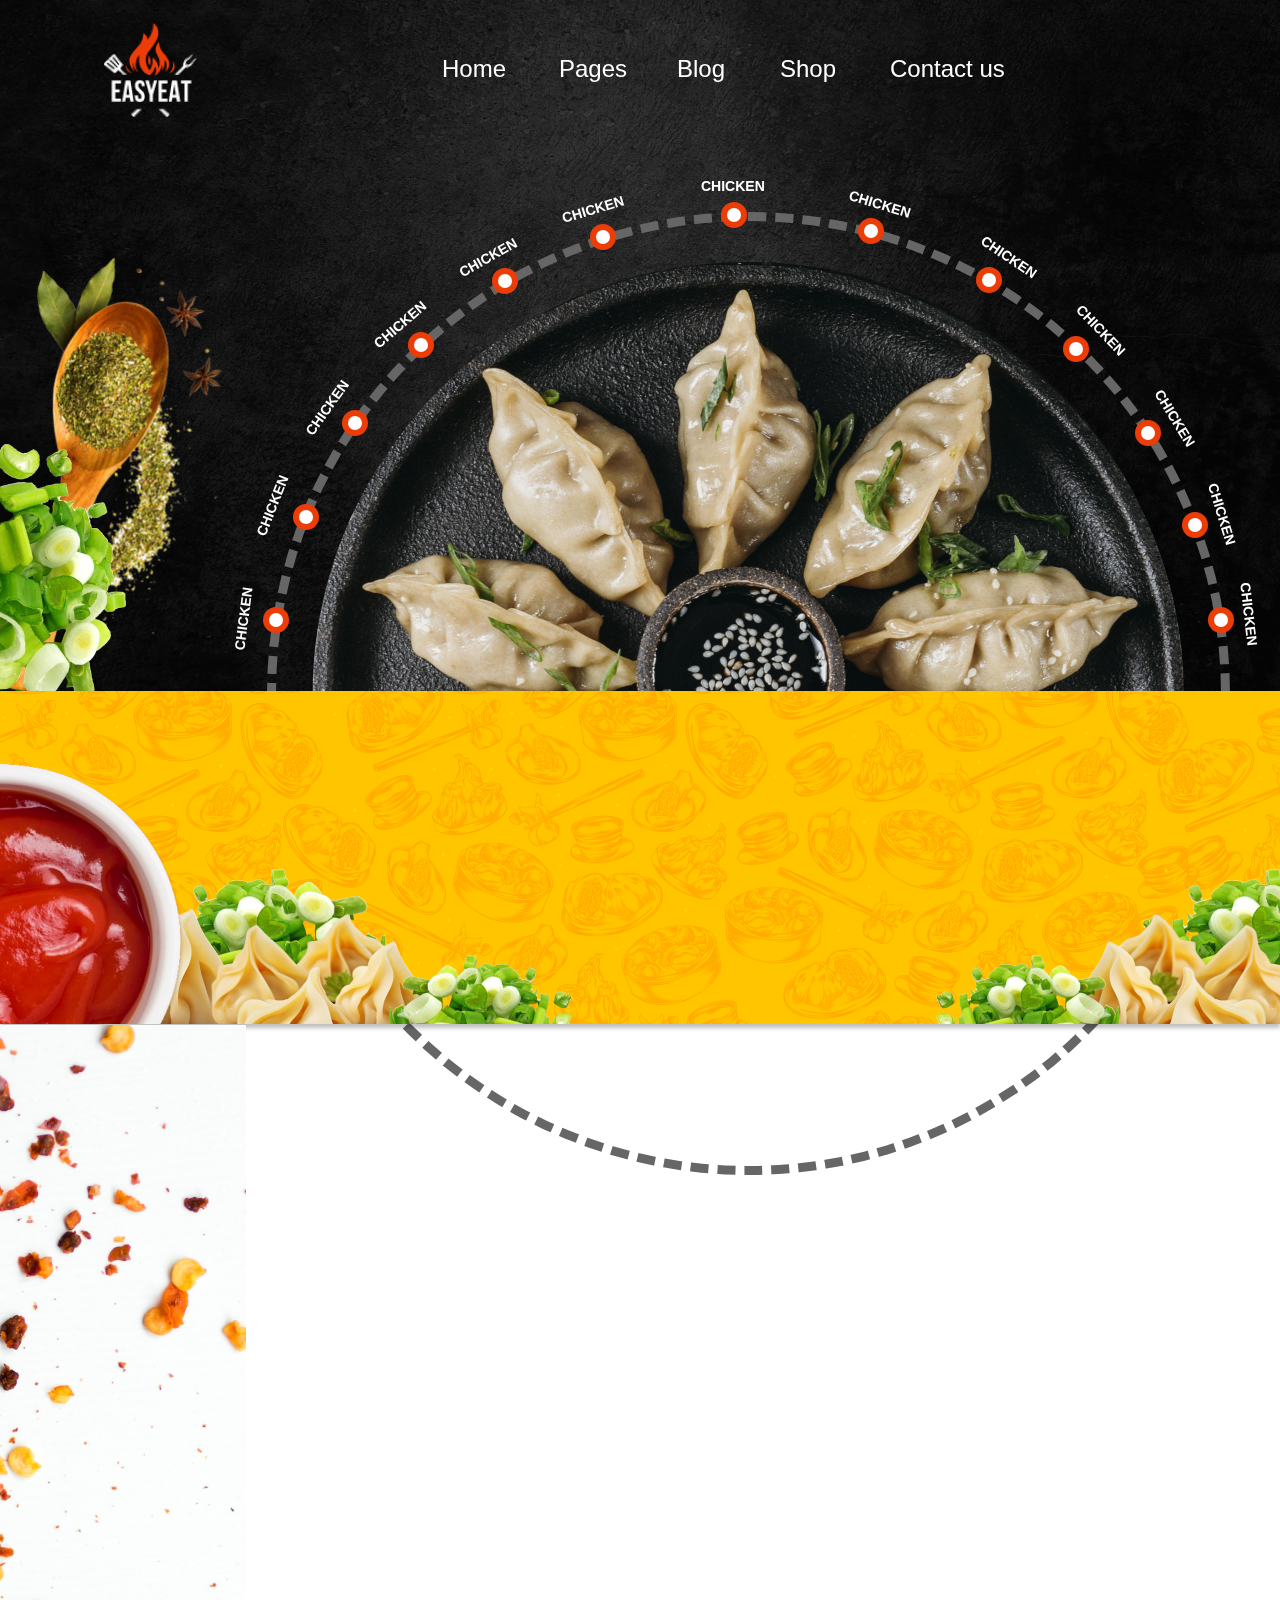
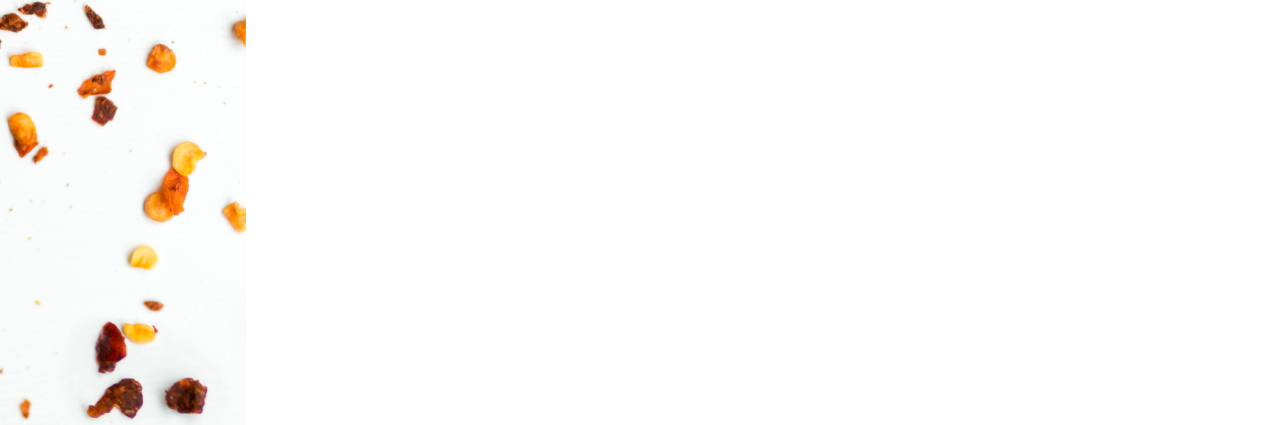
<file: index.html>
<!DOCTYPE html>
<html lang="en">
<head>
    <meta charset="UTF-8">
    <meta name="viewport" content="width=device-width, initial-scale=1.0">
    <title>Document</title>
    <link rel="stylesheet" href="style.css" />
</head>
<body>
    <div class="desktop">
        <div class="overlap-group-wrapper">

            <!-- home section start -->
            <section class="home">
                <img class="old-black-background" src="./Images/old-black-background.png"/>
                <div class="navbar">
                    <a href="#">
                        <img class="logo-inverse" src="./Images/logo-inverse 1.png"  />
                    </a>
                    <div class="text-wrapper" href="home">Home</div>
                    <div class="text-wrapper-2" href="pages">Pages</div>
                    <div class="text-wrapper-3" href="blog">Blog</div>
                    <div class="text-wrapper-4" href="shop">Shop</div>
                    <div class="text-wrapper-con" href="contact">Contact us</div>
                </div>

                <div class="ellipse"></div>
                <div class="group"><div class="ellipse-2"></div></div>
                <div class="ellipse-wrapper"><div class="ellipse-2"></div></div>
                <div class="div-wrapper"><div class="ellipse-2"></div></div>
                <div class="group-2"><div class="ellipse-2"></div></div>
                <div class="group-3"><div class="ellipse-2"></div></div>
                <div class="group-4"><div class="ellipse-2"></div></div>
                <div class="group-5"><div class="ellipse-2"></div></div>
                <div class="group-6"><div class="ellipse-2"></div></div>
                <div class="group-7"><div class="ellipse-2"></div></div>
                <div class="group-8"><div class="ellipse-2"></div></div>
                <div class="group-9"><div class="ellipse-2"></div></div>
                <div class="group-10"><div class="ellipse-2"></div></div>
                <div class="group-11"><div class="ellipse-2"></div></div>
                <div class="text-wrapper-5">CHICKEN</div>
                <div class="text-wrapper-6">CHICKEN</div>
                <div class="text-wrapper-7">CHICKEN</div>
                <div class="text-wrapper-8">CHICKEN</div>
                <div class="text-wrapper-9">CHICKEN</div>
                <div class="text-wrapper-10">CHICKEN</div>
                <div class="text-wrapper-11">CHICKEN</div>
                <div class="text-wrapper-12">CHICKEN</div>
                <div class="text-wrapper-13">CHICKEN</div>
                <div class="text-wrapper-14">CHICKEN</div>
                <div class="text-wrapper-15">CHICKEN</div>
                <div class="text-wrapper-16">CHICKEN</div>
                <div class="text-wrapper-17">CHICKEN</div>

                <img class="flat-lay-japanese" src="./Images/flat-lay-japanese.png"/>
                <img class="pngegg" src="./Images/pngegg-2-2.png" />
                <img class="img" src="./Images/pngegg-1-2.png" />
                <img class="pngegg-2" src="./Images/pngegg-2-3.png" />
                <img class="pngegg-3" src="./Images/pngegg-1-3.png" />

                <div class="rectangle-2"></div>
                <img class="element" src="./Images/5891810 1.png"/>
                <img class="pngegg-4" src="./Images/pngegg-1-8.png" />
                <img class="vecteezy-wonton-png" src="./Images/vecteezy_wonton-png-with-ai-generated_25269919-1.png" />
                <img class="pngegg-5" src="./Images/pngegg-1-7.png" />
                <img class="vecteezy-wonton-png-2" src="./Images/vecteezy_wonton-png-with-ai-generated_25269919-3.png" />
                <img class="vecteezy-wonton-png-3" src="./Images/vecteezy_wonton-png-with-ai-generated_25269919-2.png" />
                <img class="vecteezy-wonton-png-4" src="./Images/vecteezy_wonton-png-with-ai-generated_25269919-4.png" />
                <img class="pngegg-6" src="./Images/pngegg-1-5.png" />
                <img class="pngegg-7" src="./Images/pngegg-1-6.png" />
                <img class="pngegg-8" src="./Images/pngegg-2-4.png" />
                <img class="pngegg-9" src="./Images/pngegg-1-4.png" />
            </section>
            <!-- home section end -->

            <!-- our menu section start -->
            <section class="our-menu">
                <img class="top-view-pile-spices" src="./Images/top-view-pile-spices-1.png" />
                <img class="menu-img" src="./Images/top-view-pile-spices-2.png" />
            </section>
            <!-- our menu section end -->

        </div>
    </div>
</body>
</html>
</file>
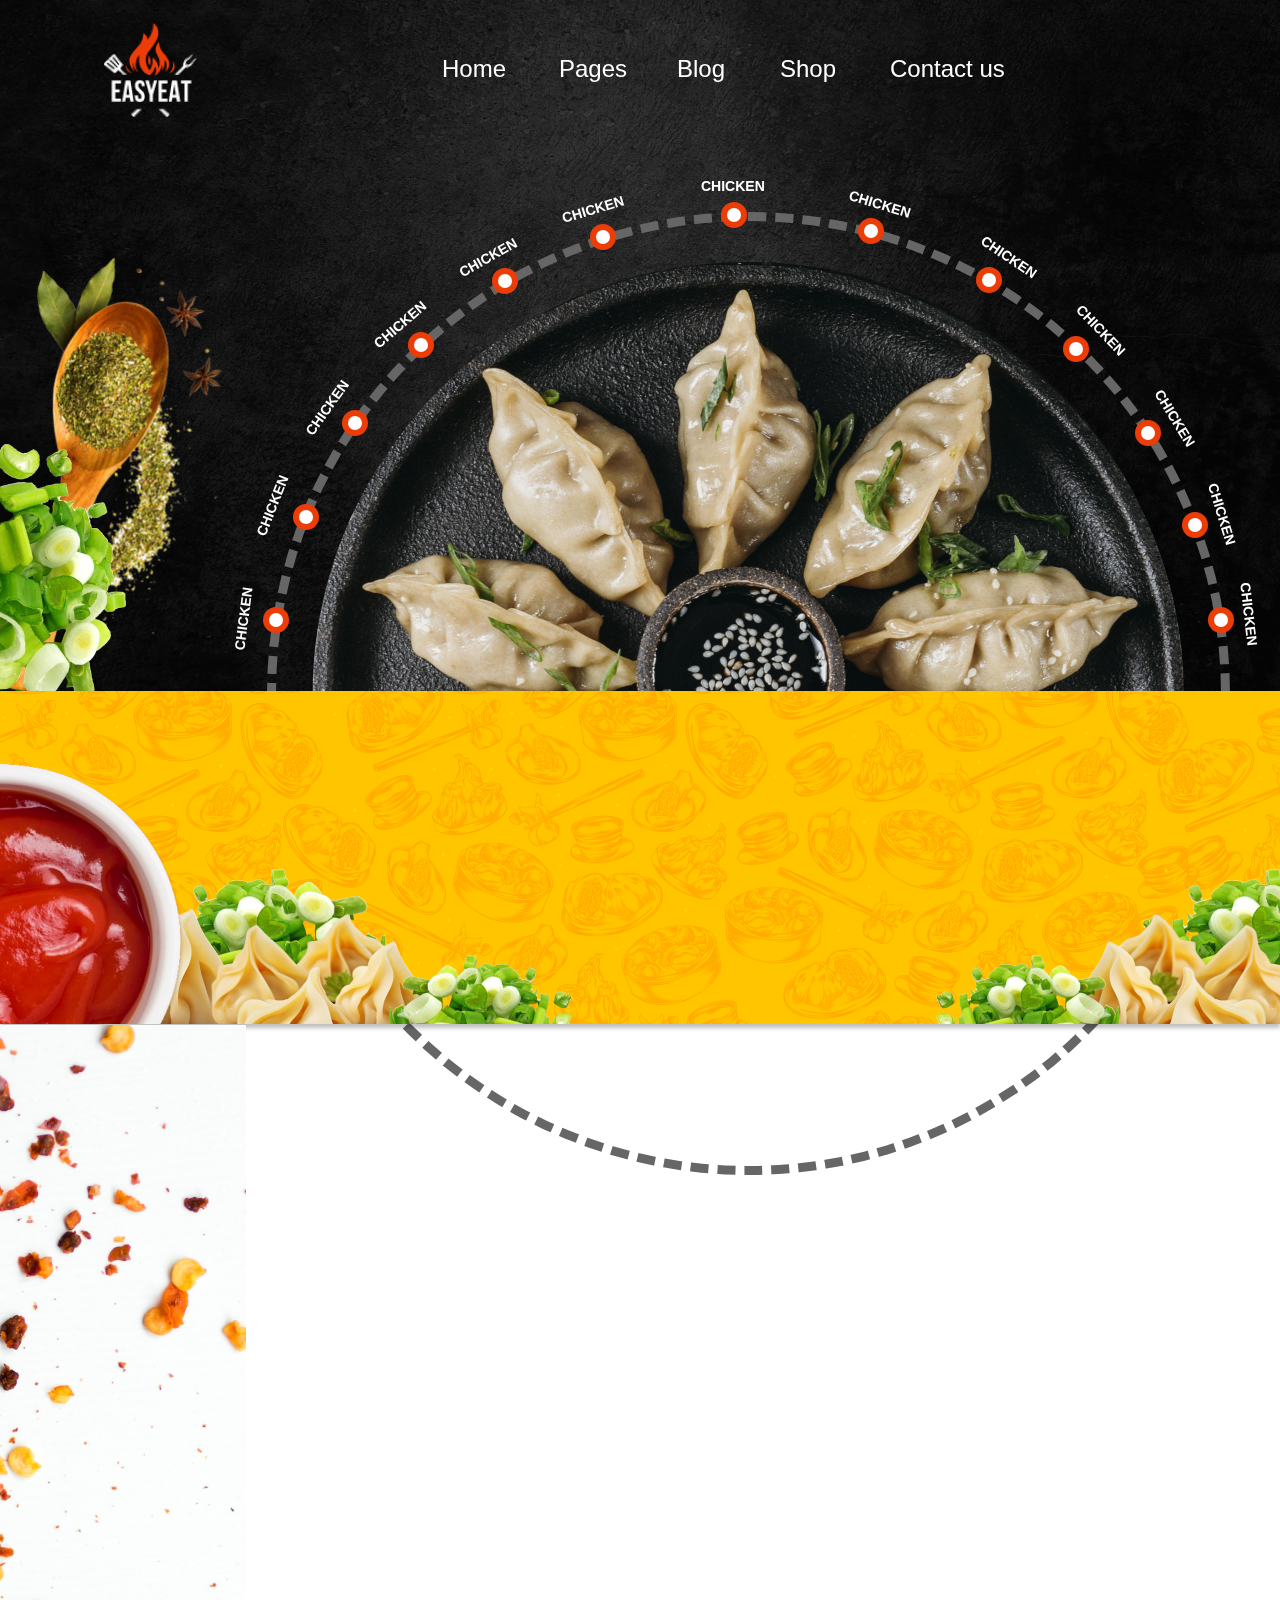
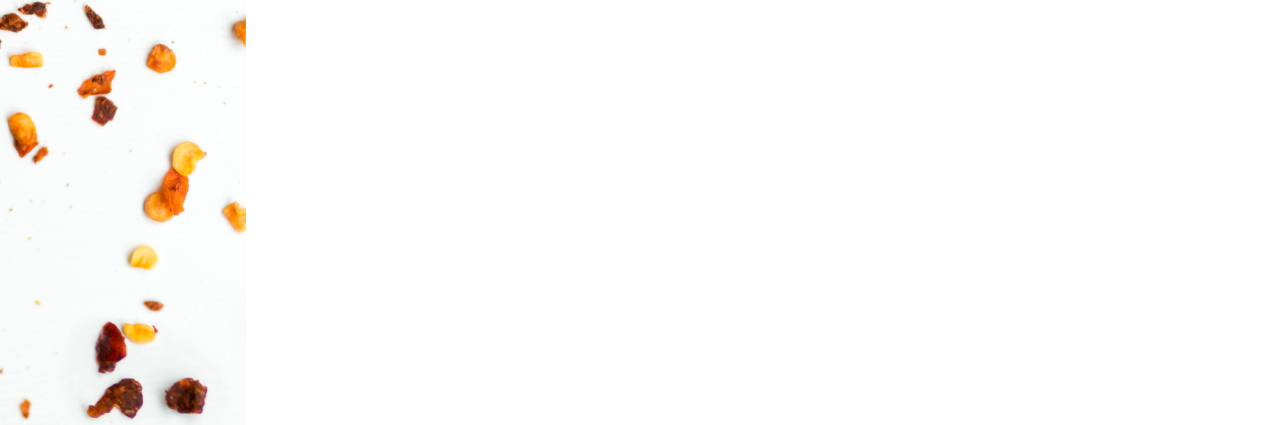
<file: home.html>
<!DOCTYPE html>
<html lang="en">
<head>
    <meta charset="UTF-8">
    <meta name="viewport" content="width=device-width, initial-scale=1.0">
    <title>Document</title>
    <link rel="stylesheet" href="style.css" />
</head>
<body>
    <div class="desktop">
        <div class="overlap-group-wrapper">

            <!-- home section start -->
            <section class="home">
                <img class="old-black-background" src="./Images/old-black-background.png"/>
                <div class="navbar">
                    <a href="#">
                        <img class="logo-inverse" src="./Images/logo-inverse 1.png"  />
                    </a>
                    <div class="text-wrapper" href="home">Home</div>
                    <div class="text-wrapper-2" href="pages">Pages</div>
                    <div class="text-wrapper-3" href="blog">Blog</div>
                    <div class="text-wrapper-4" href="shop">Shop</div>
                    <div class="text-wrapper-con" href="contact">Contact us</div>
                </div>

                <div class="ellipse"></div>
                <div class="group"><div class="ellipse-2"></div></div>
                <div class="ellipse-wrapper"><div class="ellipse-2"></div></div>
                <div class="div-wrapper"><div class="ellipse-2"></div></div>
                <div class="group-2"><div class="ellipse-2"></div></div>
                <div class="group-3"><div class="ellipse-2"></div></div>
                <div class="group-4"><div class="ellipse-2"></div></div>
                <div class="group-5"><div class="ellipse-2"></div></div>
                <div class="group-6"><div class="ellipse-2"></div></div>
                <div class="group-7"><div class="ellipse-2"></div></div>
                <div class="group-8"><div class="ellipse-2"></div></div>
                <div class="group-9"><div class="ellipse-2"></div></div>
                <div class="group-10"><div class="ellipse-2"></div></div>
                <div class="group-11"><div class="ellipse-2"></div></div>
                <div class="text-wrapper-5">CHICKEN</div>
                <div class="text-wrapper-6">CHICKEN</div>
                <div class="text-wrapper-7">CHICKEN</div>
                <div class="text-wrapper-8">CHICKEN</div>
                <div class="text-wrapper-9">CHICKEN</div>
                <div class="text-wrapper-10">CHICKEN</div>
                <div class="text-wrapper-11">CHICKEN</div>
                <div class="text-wrapper-12">CHICKEN</div>
                <div class="text-wrapper-13">CHICKEN</div>
                <div class="text-wrapper-14">CHICKEN</div>
                <div class="text-wrapper-15">CHICKEN</div>
                <div class="text-wrapper-16">CHICKEN</div>
                <div class="text-wrapper-17">CHICKEN</div>

                <img class="flat-lay-japanese" src="./Images/flat-lay-japanese.png"/>
                <img class="pngegg" src="./Images/pngegg-2-2.png" />
                <img class="img" src="./Images/pngegg-1-2.png" />
                <img class="pngegg-2" src="./Images/pngegg-2-3.png" />
                <img class="pngegg-3" src="./Images/pngegg-1-3.png" />

                <div class="rectangle-2"></div>
                <img class="element" src="./Images/5891810 1.png"/>
                <img class="pngegg-4" src="./Images/pngegg-1-8.png" />
                <img class="vecteezy-wonton-png" src="./Images/vecteezy_wonton-png-with-ai-generated_25269919-1.png" />
                <img class="pngegg-5" src="./Images/pngegg-1-7.png" />
                <img class="vecteezy-wonton-png-2" src="./Images/vecteezy_wonton-png-with-ai-generated_25269919-3.png" />
                <img class="vecteezy-wonton-png-3" src="./Images/vecteezy_wonton-png-with-ai-generated_25269919-2.png" />
                <img class="vecteezy-wonton-png-4" src="./Images/vecteezy_wonton-png-with-ai-generated_25269919-4.png" />
                <img class="pngegg-6" src="./Images/pngegg-1-5.png" />
                <img class="pngegg-7" src="./Images/pngegg-1-6.png" />
                <img class="pngegg-8" src="./Images/pngegg-2-4.png" />
                <img class="pngegg-9" src="./Images/pngegg-1-4.png" />
            </section>
            <!-- home section end -->

            <!-- our menu section start -->
            <section class="our-menu">
                <img class="top-view-pile-spices" src="./Images/top-view-pile-spices-1.png" />
                <img class="menu-img" src="./Images/top-view-pile-spices-2.png" />
            </section>
            <!-- our menu section end -->

        </div>
    </div>
</body>
</html>
</file>
<file: style.css>
*{
  margin:0;
  padding:0;
  box-sizing:border-box;
  scroll-behavior:smooth;
}

.desktop{
  background-color: #ffffff;
  display: flex;
  flex-direction: row;
  justify-content: center;
  width: 100%;
}

/* home section start */
.desktop .overlap-group-wrapper {
  background-color: #ffffff;
  overflow: hidden;
  width: 1440px;
  height: 1024px;
}

.desktop .old-black-background {
  position: absolute;
  width: 100%;
  height: 693px;
  top: 0;
  left: 0;
  object-fit: cover;
}

.navbar{
  width: 100%;
  height: 30%;
}

.logo-inverse {
  position: absolute;
  width: 94px;
  height: 95px;
  top: 23px;
  left: 104px;
  object-fit: cover;
}

.text-wrapper {
  position: absolute;
  top: 55px;
  left: 442px;
  font-family: "Marmelad-Regular", Helvetica;
  font-weight: 400;
  color: #ffffff;
  font-size: 24px;
  letter-spacing: 0;
  line-height: normal;
  cursor: pointer;
}

.text-wrapper:hover{
  color:#fed700;
}

.text-wrapper-con {
  position: absolute;
  top: 55px;
  left: 890px;
  font-family: "Marmelad-Regular", Helvetica;
  font-weight: 400;
  color: #ffffff;
  font-size: 24px;
  letter-spacing: 0;
  line-height: normal;
  cursor: pointer;
}

.text-wrapper-con:hover{
  color:#fed700;
}

.text-wrapper-2 {
  position: absolute;
  top: 55px;
  left: 559px;
  font-family: "Marmelad-Regular", Helvetica;
  font-weight: 400;
  color: #ffffff;
  font-size: 24px;
  letter-spacing: 0;
  line-height: normal;
  cursor: pointer;
}

.text-wrapper-2:hover{
  color:#fed700;
}

.text-wrapper-3 {
  position: absolute;
  top: 55px;
  left: 677px;
  font-family: "Marmelad-Regular", Helvetica;
  font-weight: 400;
  color: #ffffff;
  font-size: 24px;
  letter-spacing: 0;
  line-height: normal;
  cursor: pointer;
}

.text-wrapper-3:hover{
  color:#fed700;
}

.text-wrapper-4 {
  position: absolute;
  top: 55px;
  left: 780px;
  font-family: "Marmelad-Regular", Helvetica;
  font-weight: 400;
  color: #ffffff;
  font-size: 24px;
  letter-spacing: 0;
  line-height: normal;
  cursor: pointer;
}

.text-wrapper-4:hover{
  color:#fed700;
}

.ellipse {
  position: absolute;
  width: 963px;
  height: 963px;
  top: 212px;
  left: 267px;
  border-radius: 481.5px;
  border: 9px dashed;
  border-color: #666666;
}

.group {
  top: 607px;
  left: 263px;
  position: absolute;
  width: 26px;
  height: 26px;
  background-color: #ec3d08;
  border-radius: 13px;
}

.ellipse-2 {
  position: relative;
  width: 14px;
  height: 14px;
  top: 6px;
  left: 6px;
  background-color: #ffffff;
  border-radius: 7px;
}

.ellipse-wrapper {
  top: 504px;
  left: 293px;
  position: absolute;
  width: 26px;
  height: 26px;
  background-color: #ec3d08;
  border-radius: 13px;
}

.div-wrapper {
  top: 410px;
  left: 342px;
  position: absolute;
  width: 26px;
  height: 26px;
  background-color: #ec3d08;
  border-radius: 13px;
}

.group-2 {
  top: 332px;
  left: 408px;
  position: absolute;
  width: 26px;
  height: 26px;
  background-color: #ec3d08;
  border-radius: 13px;
}

.group-3 {
  top: 268px;
  left: 492px;
  position: absolute;
  width: 26px;
  height: 26px;
  background-color: #ec3d08;
  border-radius: 13px;
}

.group-4 {
  top: 224px;
  left: 590px;
  position: absolute;
  width: 26px;
  height: 26px;
  background-color: #ec3d08;
  border-radius: 13px;
}

.group-5 {
  top: 607px;
  left: 1208px;
  transform: rotate(180deg);
  position: absolute;
  width: 26px;
  height: 26px;
  background-color: #ec3d08;
  border-radius: 13px;
}

.group-6 {
  top: 512px;
  left: 1182px;
  transform: rotate(180deg);
  position: absolute;
  width: 26px;
  height: 26px;
  background-color: #ec3d08;
  border-radius: 13px;
}

.group-7 {
  top: 420px;
  left: 1135px;
  transform: rotate(180deg);
  position: absolute;
  width: 26px;
  height: 26px;
  background-color: #ec3d08;
  border-radius: 13px;
}

.group-8 {
  top: 336px;
  left: 1063px;
  transform: rotate(180deg);
  position: absolute;
  width: 26px;
  height: 26px;
  background-color: #ec3d08;
  border-radius: 13px;
}

.group-9 {
  top: 267px;
  left: 976px;
  transform: rotate(180deg);
  position: absolute;
  width: 26px;
  height: 26px;
  background-color: #ec3d08;
  border-radius: 13px;
}

.group-10 {
  top: 218px;
  left: 858px;
  transform: rotate(180deg);
  position: absolute;
  width: 26px;
  height: 26px;
  background-color: #ec3d08;
  border-radius: 13px;
}

.group-11 {
  top: 202px;
  left: 721px;
  position: absolute;
  width: 26px;
  height: 26px;
  background-color: #ec3d08;
  border-radius: 13px;
}

.text-wrapper-5 {
  top: 178px;
  left: 701px;
  position: absolute;
  font-family: "Inter-Bold", Helvetica;
  font-weight: 700;
  color: #ffffff;
  font-size: 14px;
  letter-spacing: 0;
  line-height: normal;
}

.text-wrapper-6 {
  top: 196px;
  left: 848px;
  transform: rotate(16.86deg);
  position: absolute;
  font-family: "Inter-Bold", Helvetica;
  font-weight: 700;
  color: #ffffff;
  font-size: 14px;
  letter-spacing: 0;
  line-height: normal;
}

.text-wrapper-7 {
  top: 249px;
  left: 977px;
  transform: rotate(33.94deg);
  position: absolute;
  font-family: "Inter-Bold", Helvetica;
  font-weight: 700;
  color: #ffffff;
  font-size: 14px;
  letter-spacing: 0;
  line-height: normal;
}

.text-wrapper-8 {
  top: 322px;
  left: 1069px;
  transform: rotate(46.28deg);
  position: absolute;
  font-family: "Inter-Bold", Helvetica;
  font-weight: 700;
  color: #ffffff;
  font-size: 14px;
  letter-spacing: 0;
  line-height: normal;
}

.text-wrapper-9 {
  top: 410px;
  left: 1143px;
  transform: rotate(58.55deg);
  position: absolute;
  font-family: "Inter-Bold", Helvetica;
  font-weight: 700;
  color: #ffffff;
  font-size: 14px;
  letter-spacing: 0;
  line-height: normal;
}

.text-wrapper-10 {
  top: 506px;
  left: 1190px;
  transform: rotate(72.79deg);
  position: absolute;
  font-family: "Inter-Bold", Helvetica;
  font-weight: 700;
  color: #ffffff;
  font-size: 14px;
  letter-spacing: 0;
  line-height: normal;
}

.text-wrapper-11 {
  top: 606px;
  left: 1217px;
  transform: rotate(83.52deg);
  position: absolute;
  font-family: "Inter-Bold", Helvetica;
  font-weight: 700;
  color: #ffffff;
  font-size: 14px;
  letter-spacing: 0;
  line-height: normal;
}

.text-wrapper-12 {
  width: 65px;
  top: 610px;
  left: 211px;
  transform: rotate(-82.52deg);
  position: absolute;
  font-family: "Inter-Bold", Helvetica;
  font-weight: 700;
  color: #ffffff;
  font-size: 14px;
  letter-spacing: 0;
  line-height: normal;
}

.text-wrapper-13 {
  width: 65px;
  top: 497px;
  left: 240px;
  transform: rotate(-68.57deg);
  position: absolute;
  font-family: "Inter-Bold", Helvetica;
  font-weight: 700;
  color: #ffffff;
  font-size: 14px;
  letter-spacing: 0;
  line-height: normal;
}

.text-wrapper-14 {
  width: 65px;
  top: 399px;
  left: 295px;
  transform: rotate(-54.61deg);
  position: absolute;
  font-family: "Inter-Bold", Helvetica;
  font-weight: 700;
  color: #ffffff;
  font-size: 14px;
  letter-spacing: 0;
  line-height: normal;
}

.text-wrapper-15 {
  width: 65px;
  top: 316px;
  left: 368px;
  transform: rotate(-40.62deg);
  position: absolute;
  font-family: "Inter-Bold", Helvetica;
  font-weight: 700;
  color: #ffffff;
  font-size: 14px;
  letter-spacing: 0;
  line-height: normal;
}

.text-wrapper-16 {
  width: 65px;
  top: 249px;
  left: 456px;
  transform: rotate(-29.6deg);
  position: absolute;
  font-family: "Inter-Bold", Helvetica;
  font-weight: 700;
  color: #ffffff;
  font-size: 14px;
  letter-spacing: 0;
  line-height: normal;
}

.text-wrapper-17 {
  width: 65px;
  top: 201px;
  left: 561px;
  transform: rotate(-16.56deg);
  position: absolute;
  font-family: "Inter-Bold", Helvetica;
  font-weight: 700;
  color: #ffffff;
  font-size: 14px;
  letter-spacing: 0;
  line-height: normal;
}

.flat-lay-japanese {
  position: absolute;
  width: 946px;
  height: 793px;
  top: 231px;
  left: 275px;
  object-fit: cover;
}

.img {
  width: 143px;
  height: 323px;
  top: 422px;
  left: 0;
  position: absolute;
  object-fit: cover;
}

.pngegg {
  width: 322px;
  height: 675px;
  top: 155px;
  left: 0;
  position: absolute;
  object-fit: cover;
}

.pngegg-2 {
  width: 322px;
  height: 675px;
  top: 155px;
  left: 1197px;
  position: absolute;
  object-fit: cover;
}

.pngegg-3 {
  width: 143px;
  height: 323px;
  top: 422px;
  left: 1376px;
  position: absolute;
  object-fit: cover;
}

.rectangle-2 {
  position: absolute;
  width: 100%;
  height: 333px;
  top: 691px;
  left: 0;
  background-color: #ffc600;
  box-shadow: 0px 4px 4px #00000040;
}

.element {
  position: absolute;
  width: 100%;
  height: 333px;
  top: 691px;
  left: 0;
  mix-blend-mode: soft-light;
  object-fit: cover;
}

.pngegg-4 {
  width: 242px;
  height: 171px;
  top: 853px;
  left: 143px;
  position: absolute;
  object-fit: cover;
}

.vecteezy-wonton-png {
  position: absolute;
  width: 243px;
  height: 149px;
  top: 875px;
  left: 0;
  object-fit: cover;
}

.pngegg-5 {
  width: 242px;
  height: 171px;
  top: 853px;
  left: 1138px;
  position: absolute;
  object-fit: cover;
}

.vecteezy-wonton-png-2 {
  width: 248px;
  height: 149px;
  top: 875px;
  left: 1265px;
  position: absolute;
  object-fit: cover;
}

.vecteezy-wonton-png-3 {
  width: 224px;
  height: 110px;
  top: 914px;
  left: 211px;
  position: absolute;
  object-fit: cover;
}

.vecteezy-wonton-png-4 {
  width: 224px;
  height: 110px;
  top: 914px;
  left: 1068px;
  position: absolute;
  object-fit: cover;
}

.pngegg-6 {
  width: 186px;
  height: 81px;
  top: 943px;
  left: 389px;
  position: absolute;
  object-fit: cover;
}

.pngegg-7 {
  width: 186px;
  height: 81px;
  top: 943px;
  left: 933px;
  position: absolute;
  object-fit: cover;
}

.pngegg-8 {
  width: 196px;
  height: 267px;
  top: 757px;
  left: 0;
  position: absolute;
  object-fit: cover;
}

.pngegg-9 {
  width: 205px;
  height: 270px;
  top: 754px;
  left: 1314px;
  position: absolute;
  object-fit: cover;
}
/* home section end */

/* our menu section start */
.our-menu{
  background-color: #ffffff;
  height: 400px;
  width: 100%;
}

.top-view-pile-spices {
  width: 246px;
  left: 0;
  position: absolute;
  height: 1000px;
  top: 1025px;
  object-fit: cover;
}

.menu-img {
  width: 227px;
  left: 1292px;
  position: absolute;
  height: 1000px;
  top: 1025px;
  object-fit: cover;
}

/* our menu section end */
</file>
